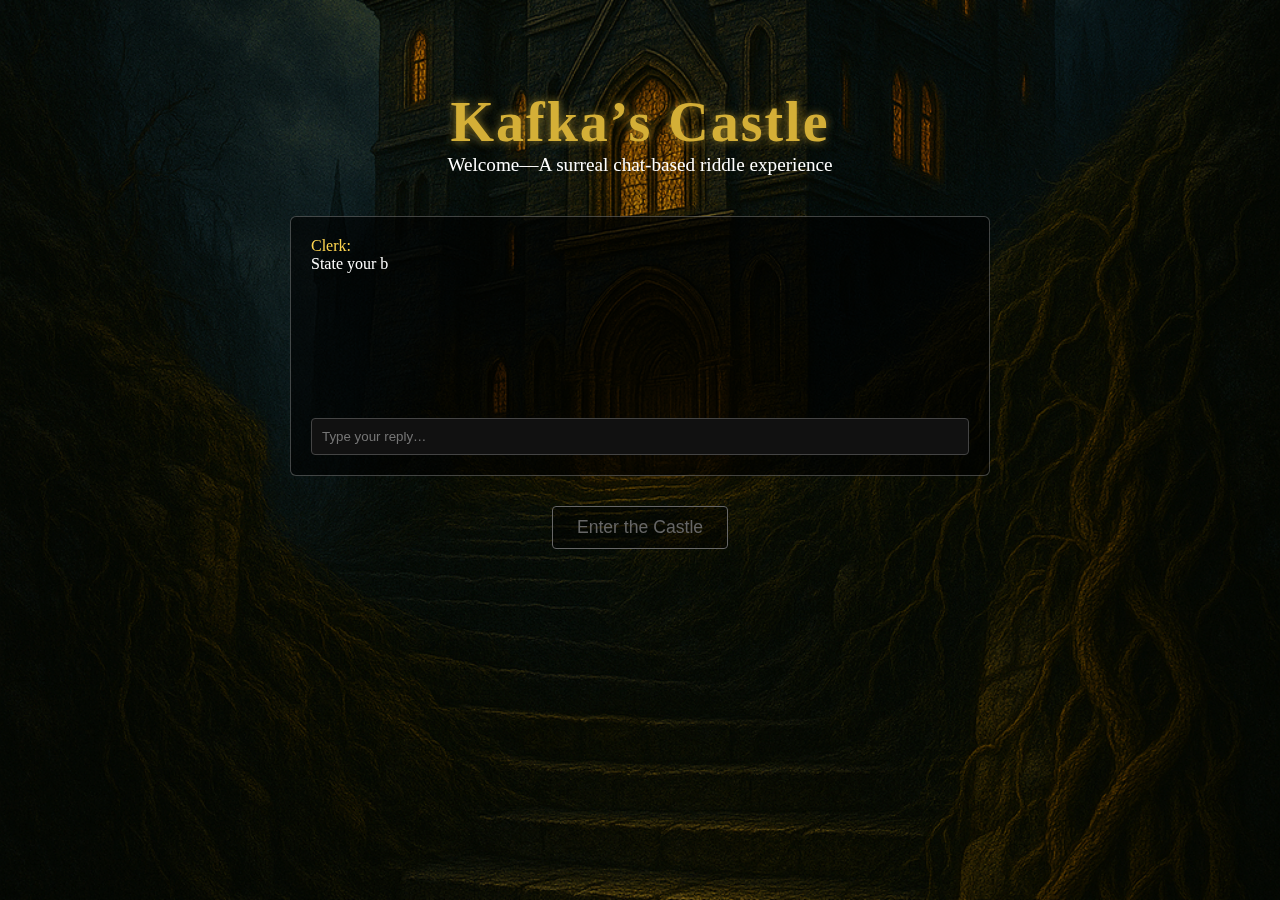
<file: index.html>
<!DOCTYPE html>
<html lang="en">
<head>
  <meta charset="UTF-8" />
  <meta name="viewport" content="width=device-width,initial-scale=1.0" />
  <title>Kafka's Castle</title>
  <link rel="stylesheet" href="style.css" />
</head>
<body>
  <div id="scene">
    <img src="background.png" id="bg" alt="Kafka's Castle Background" />
  </div>

  <div id="content">
    <h1><span class="gold">Kafka’s Castle</span></h1>
    <h2>Welcome—A surreal chat‑based riddle experience</h2>

    <div id="chatbox">
      <div id="messages"></div>
      <input id="userInput" type="text" placeholder="Type your reply…" autocomplete="off" />
    </div>

    <div id="keySection">
      <div id="keyButton" title="Key">&#x1F511;</div>
      <button id="enterBtn" disabled>Enter the Castle</button>
    </div>
  </div>

  <script src="script.js"></script>
</body>
</html>
</file>
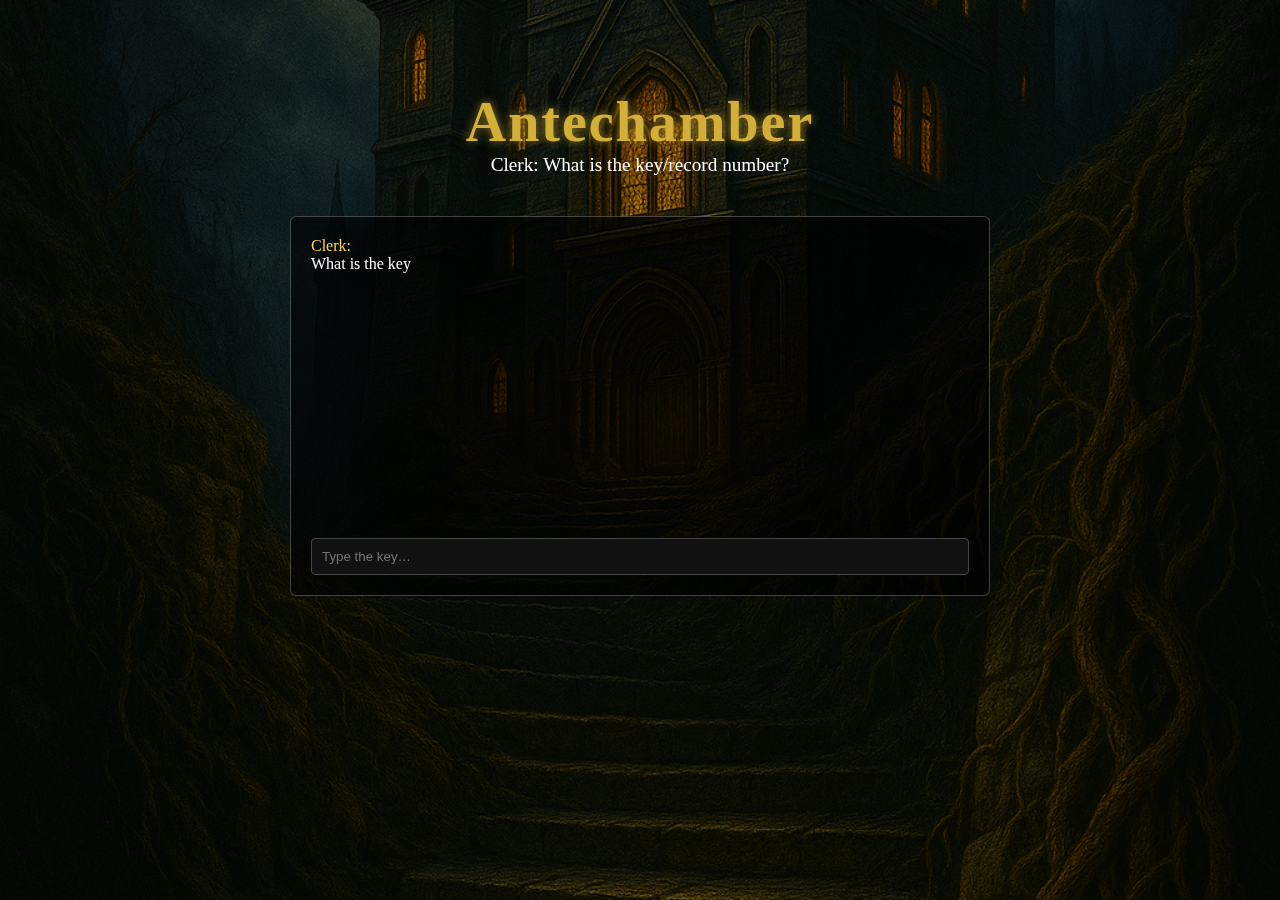
<file: stage2.html>
<!DOCTYPE html>
<html lang="en">
<head>
  <meta charset="UTF-8" />
  <meta name="viewport" content="width=device-width,initial-scale=1.0" />
  <title>Kafka's Castle — Antechamber</title>
  <link rel="stylesheet" href="style.css" />
</head>
<body>
  <div id="scene">
    <img src="background.png" id="bg" alt="Kafka's Castle Background" />
  </div>

  <div id="content">
    <h1><span class="gold">Antechamber</span></h1>
    <h2>Clerk: <span class="clerkPrompt">What is the key/record number?</span></h2>

    <div id="chatbox" class="large">
      <div id="messages"></div>
      <input id="userInput" type="text" placeholder="Type the key…" autocomplete="off" />
    </div>
  </div>

  <script src="stage2.js"></script>
</body>
</html>
</file>
<file: style.css>
/* ----------- General ----------- */
* { box-sizing: border-box; }
body {
  margin: 0;
  font-family: "Georgia", serif;
  color: #fff;
  overflow: hidden;
  background: #000;
}

/* ----------- Background ----------- */
#scene {
  position: fixed;
  top: 0;
  left: 0;
  width: 100%;
  height: 100%;
  overflow: hidden;
}

#bg {
  width: 100%;
  height: 100%;
  object-fit: cover;
  filter: brightness(0.85);
}

/* ----------- Content ----------- */
#content {
  position: relative;
  z-index: 5;
  text-align: center;
  padding-top: 10vh;
  width: 100%;
}

h1 {
  font-size: 3.5rem;
  margin: 0;
  letter-spacing: 2px;
}

.gold {
  color: #d4af37;
  text-shadow: 0 0 10px rgba(212,175,55,0.7);
}

h2 {
  font-size: 1.2rem;
  font-weight: 400;
  margin: 0 0 40px 0;
}

/* ----------- Chat Box ----------- */
#chatbox {
  width: 70%;
  max-width: 700px;
  margin: 0 auto;
  background: rgba(0,0,0,0.6);
  border: 1px solid rgba(255,255,255,0.25);
  border-radius: 6px;
  padding: 20px;
  height: 260px;
  display: flex;
  flex-direction: column;
}

#chatbox.large {
  height: 380px;
}

#messages {
  flex: 1;
  overflow-y: auto;
  font-size: 1rem;
  text-align: left;
}

#userInput {
  margin-top: 10px;
  padding: 10px;
  background: #111;
  border: 1px solid #444;
  color: #fff;
  border-radius: 4px;
}

/* Coloring */
.nameClerk { color: #ffd54f; }
.nameYou   { color: #ffffff; }

/* -------- Key & Enter -------- */
#keySection { margin-top: 30px; }
#keyButton {
  font-size: 3rem;
  color: #d4af37;
  filter: drop-shadow(0 0 6px #d4af37);
  cursor: pointer;
  display: none;
}
#enterBtn {
  display: block;
  margin: 10px auto 0;
  padding: 10px 24px;
  font-size: 1.1rem;
  border: 1px solid #666;
  background: rgba(0,0,0,0.4);
  color: #666;
  border-radius: 4px;
  cursor: not-allowed;
  transition: all 0.35s;
}
#enterBtn.active {
  border-color: #d4af37;
  background: rgba(212,175,55,0.15);
  color: #fff;
  cursor: pointer;
  text-shadow: 0 0 6px #fff;
}

/* Responsive */
@media (max-width: 600px) {
  h1 { font-size: 2.2rem; }
  h2 { font-size: 1rem; }
  #chatbox { width: 90%; }
  #keyButton { font-size: 2.5rem; }
}
</file>
